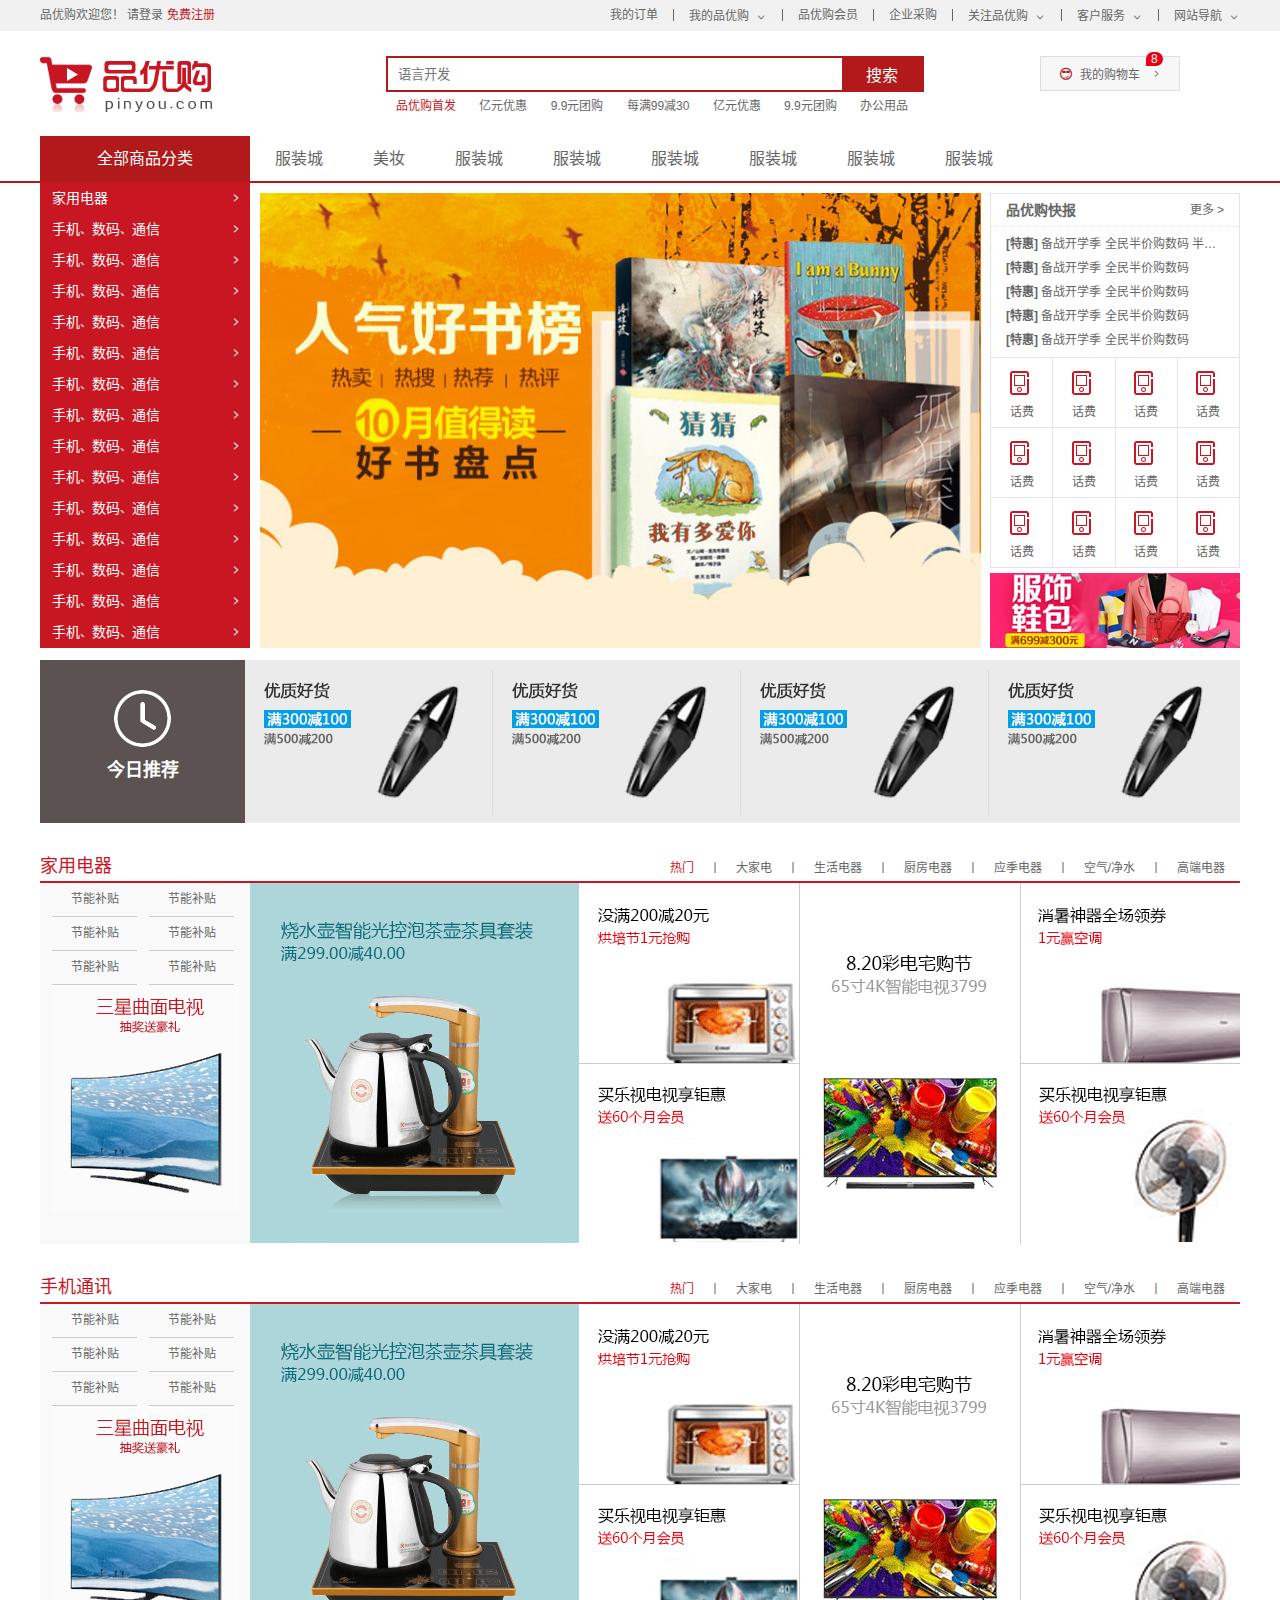
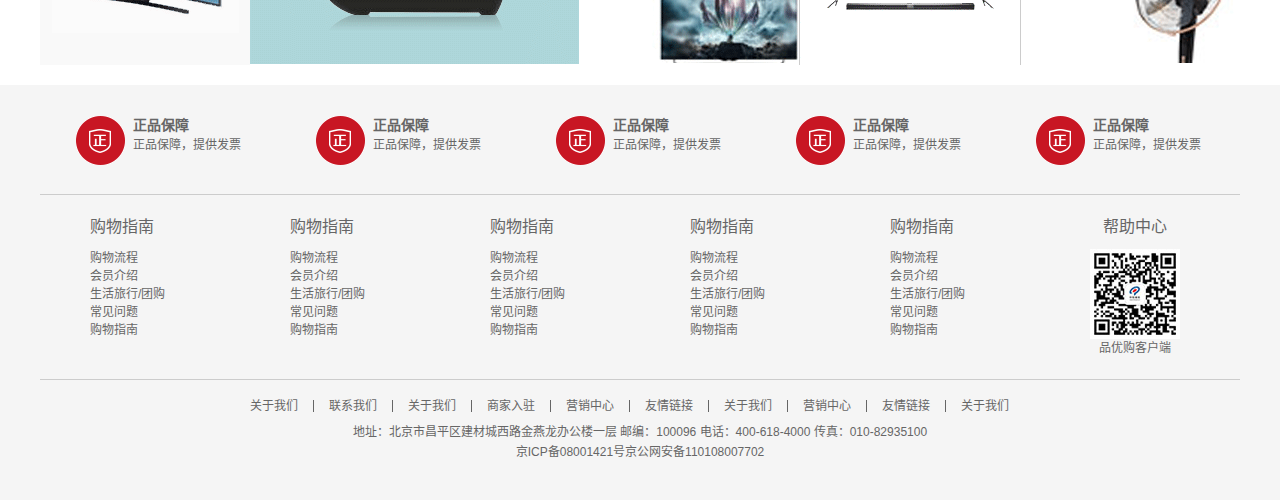
<file: index.html>
<!DOCTYPE html>
<html lang="zh-CN">
<head>
    <meta charset="UTF-8">
    <meta http-equiv="X-UA-Compatible" content="IE=edge">
    <meta name="viewport" content="width=device-width, initial-scale=1.0">
    <title>品优购商城-正品低价、品质保障、配送及时、轻松购物！</title>
    <meta name="description" content="品优购-专业的综合网上购物商城,销售家电、数码通讯、电脑、家居百货、服装服饰、母婴、图书、食品等数万个品牌优质商品.便捷、诚信的服务，为您提供愉悦的网上购物体验!">
    <meta name="Keywords" content="网上购物,网上商城,手机,笔记本,电脑,MP3,CD,VCD,DV,相机,数码,配件,手表,存储卡,品优购">
    <link rel="shortcut icon" href="favicon.ico" /> 
    <link rel="stylesheet" href="css/bass.css">
    <link rel="stylesheet" href="css/common.css">
    <link rel="stylesheet" href="css/index.css">
</head>
<body>
    <!-- 快捷导航模块 start -->
    <section class="shortcut">
        <div class="w">
            <div class="fl">
                <ul>
                    <li>品优购欢迎您！&nbsp;</li>
                    <li>
                        <a href="#">请登录&nbsp;</a><a href="#" class="style_red">免费注册</a>
                    </li>
                </ul>
            </div>
            <div class="fr">
                <ul>
                    <li>我的订单</li>
                    <li></li>
                    <li class="arrow-icon">我的品优购</li>
                    <li></li>
                    <li>品优购会员</li>
                    <li></li>
                    <li>企业采购</li>
                    <li></li>
                    <li class="arrow-icon">关注品优购</li>
                    <li></li>
                    <li class="arrow-icon">客户服务</li>
                    <li></li>
                    <li class="arrow-icon">网站导航</li>
                </ul>
            </div>
        </div>
    </section>
    <!-- 快捷导航模块 end -->
    <!-- header头部制作模块 start -->
    <header class="header w">
        <!-- logo制作 -->
        <div class="logo">
            <h1>
                <a href="index.html" title="品优购商城">品优购商城</a>
            </h1>
        </div>
        <!-- search搜索模块 -->
        <div class="search">
            <input type="search" name="" id="" placeholder="语言开发">
            <button>搜索</button>
        </div>
        <!-- hotwords模块制作 -->
        <div class="hotwords">
            <a href="#" class="style_red">品优购首发</a>
            <a href="#">亿元优惠</a>
            <a href="#">9.9元团购</a>
            <a href="#">每满99减30</a>
            <a href="#">亿元优惠</a>
            <a href="#">9.9元团购</a>
            <a href="#">办公用品</a>
        </div>
        <!-- shopcar购物车模块 -->
        <div class="shopcar">
            我的购物车
            <i class="count">8</i>
        </div>
    </header>
    <!-- header头部制作模块 end -->
    <!-- nav模块制作 start -->
    <nav class="nav">
        <div class="w">
            <div class="dropdown">
                <div class="dt">全部商品分类</div>
                <div class="dd">
                    <ul>
                        <li><a href="#">家用电器</a></li>
                        <li><a href="#">手机</a>、<a href="#">数码</a>、<a href="#">通信</a></li>
                        <li><a href="#">手机</a>、<a href="#">数码</a>、<a href="#">通信</a></li>
                        <li><a href="#">手机</a>、<a href="#">数码</a>、<a href="#">通信</a></li>
                        <li><a href="#">手机</a>、<a href="#">数码</a>、<a href="#">通信</a></li>
                        <li><a href="#">手机</a>、<a href="#">数码</a>、<a href="#">通信</a></li>
                        <li><a href="#">手机</a>、<a href="#">数码</a>、<a href="#">通信</a></li>
                        <li><a href="#">手机</a>、<a href="#">数码</a>、<a href="#">通信</a></li>
                        <li><a href="#">手机</a>、<a href="#">数码</a>、<a href="#">通信</a></li>
                        <li><a href="#">手机</a>、<a href="#">数码</a>、<a href="#">通信</a></li>
                        <li><a href="#">手机</a>、<a href="#">数码</a>、<a href="#">通信</a></li>
                        <li><a href="#">手机</a>、<a href="#">数码</a>、<a href="#">通信</a></li>
                        <li><a href="#">手机</a>、<a href="#">数码</a>、<a href="#">通信</a></li>
                        <li><a href="#">手机</a>、<a href="#">数码</a>、<a href="#">通信</a></li>
                        <li><a href="#">手机</a>、<a href="#">数码</a>、<a href="#">通信</a></li>
                    </ul>
                </div>
            </div>
            <div class="navitems">
                <ul>
                    <li><a href="#">服装城</a></li>
                    <li><a href="#">美妆</a></li>
                    <li><a href="#">服装城</a></li>
                    <li><a href="#">服装城</a></li>
                    <li><a href="#">服装城</a></li>
                    <li><a href="#">服装城</a></li>
                    <li><a href="#">服装城</a></li>
                    <li><a href="#">服装城</a></li>
                </ul>
            </div>
        </div>
    </nav>
    <!-- nav模块制作 end -->
    <!-- 首页专有的模块 main start -->
    <div class="w">
        <div class="main">
            <div class="focus">
                <ul>
                    <li><img src="uploads/banner1.jpg" alt=""></li>
                </ul>
            </div>
            <div class="newsflash">
                <div class="news">
                    <div class="news_hd">
                        <h5>品优购快报</h5>
                        <a href="#" class="more">更多 &gt;</a>
                    </div>
                    <div class="news_bd">
                        <ul>
                            <li><a href="#"><strong>[特惠]</strong> 备战开学季 全民半价购数码 半价购</a></li>
                            <li><a href="#"><strong>[特惠]</strong> 备战开学季 全民半价购数码</a></li>
                            <li><a href="#"><strong>[特惠]</strong> 备战开学季 全民半价购数码</a></li>
                            <li><a href="#"><strong>[特惠]</strong> 备战开学季 全民半价购数码</a></li>
                            <li><a href="#"><strong>[特惠]</strong> 备战开学季 全民半价购数码</a></li>
                        </ul>
                    </div>
                </div>
                <div class="lifeservice">
                    <ul>
                        <li>
                            <i></i>
                            <p>话费</p>
                        </li>
                        <li>
                            <i></i>
                            <p>话费</p>
                        </li>
                        <li>
                            <i></i>
                            <p>话费</p>
                        </li>
                        <li>
                            <i></i>
                            <p>话费</p>
                        </li>
                        <li>
                            <i></i>
                            <p>话费</p>
                        </li>
                        <li>
                            <i></i>
                            <p>话费</p>
                        </li>
                        <li>
                            <i></i>
                            <p>话费</p>
                        </li>
                        <li>
                            <i></i>
                            <p>话费</p>
                        </li>
                        <li>
                            <i></i>
                            <p>话费</p>
                        </li>
                        <li>
                            <i></i>
                            <p>话费</p>
                        </li>
                        <li>
                            <i></i>
                            <p>话费</p>
                        </li>
                        <li>
                            <i></i>
                            <p>话费</p>
                        </li>
                    </ul>
                </div>
                <div class="bargain">
                    <img src="uploads/ad.jpg" alt="">
                </div>
            </div>
        </div>
    </div>
    <!-- 首页专有的模块 main end -->
    <!-- 推荐模块 recom start -->
    <div class="w recom">
        <div class="recom_hd">
            <img src="images/clock.png" alt="">
            <h2>今日推荐</h2>
        </div>
        <div class="recom_bd">
            <ul>
                <li><img src="uploads/today01.png" alt=""></li>
                <li><img src="uploads/today01.png" alt=""></li>
                <li><img src="uploads/today01.png" alt=""></li>
                <li><img src="uploads/today01.png" alt=""></li>
            </ul>
        </div>
    </div>
    <!-- 推荐模块 recom end -->
    <!-- 楼层区域制作 start -->
    <div class="floor">
        <!-- 1楼家用电器层 -->
        <div class="w jiadian">
            <div class="box_hd">
                <h3>家用电器</h3>
                <div class="tab_list">
                    <ul>
                        <li><a href="#" class="style_red">热门</a>丨</li>
                        <li><a href="#">大家电</a>丨</li>
                        <li><a href="#">生活电器</a>丨</li>
                        <li><a href="#">厨房电器</a>丨</li>
                        <li><a href="#">应季电器</a>丨</li>
                        <li><a href="#">空气/净水</a>丨</li>
                        <li><a href="#">高端电器</a></li>
                    </ul>
                </div>
            </div>
            <div class="box_bd">
                <div class="tab_content">
                    <div class="tab_list_items">
                        <div class="col_210">
                            <ul>
                                <li><a href="#">节能补贴</a></li>
                                <li><a href="#">节能补贴</a></li>
                                <li><a href="#">节能补贴</a></li>
                                <li><a href="#">节能补贴</a></li>
                                <li><a href="#">节能补贴</a></li>
                                <li><a href="#">节能补贴</a></li>
                            </ul>
                            <a href="#"><img src="uploads/floor-1-1.png" alt=""></a>
                        </div>
                        <div class="col_329">
                            <a href="#"><img src="uploads/floor-1-b01.png" alt=""></a>
                        </div>
                        <div class="col_221">
                            <a href="#" class="bb"><img src="uploads/floor-1-2.png" alt=""></a>
                            <a href="#"><img src="uploads/floor-1-3.png" alt=""></a>
                        </div>
                        <div class="col_221">
                            <a href="#"><img src="uploads/floor-1-4.png" alt=""></a>

                        </div>
                        <div class="col_219">
                            <a href="#" class="bb"><img src="uploads/floor-1-5.png" alt=""></a>
                            <a href="#"><img src="uploads/floor-1-6.png" alt=""></a>

                        </div>
                    </div>
                </div>
                
            </div>
        </div>
        <!-- 2楼手机通讯层 -->
        <div class="w shouji">
            <div class="box_hd">
                <h3>手机通讯</h3>
                <div class="tab_list">
                    <ul>
                        <li><a href="#" class="style_red">热门</a>丨</li>
                        <li><a href="#">大家电</a>丨</li>
                        <li><a href="#">生活电器</a>丨</li>
                        <li><a href="#">厨房电器</a>丨</li>
                        <li><a href="#">应季电器</a>丨</li>
                        <li><a href="#">空气/净水</a>丨</li>
                        <li><a href="#">高端电器</a></li>
                    </ul>
                </div>
            </div>
            <div class="box_bd">
                <div class="tab_content">
                    <div class="tab_list_items">
                        <div class="col_210">
                            <ul>
                                <li><a href="#">节能补贴</a></li>
                                <li><a href="#">节能补贴</a></li>
                                <li><a href="#">节能补贴</a></li>
                                <li><a href="#">节能补贴</a></li>
                                <li><a href="#">节能补贴</a></li>
                                <li><a href="#">节能补贴</a></li>
                            </ul>
                            <a href="#"><img src="uploads/floor-1-1.png" alt=""></a>
                        </div>
                        <div class="col_329">
                            <a href="#"><img src="uploads/floor-1-b01.png" alt=""></a>
                        </div>
                        <div class="col_221">
                            <a href="#" class="bb"><img src="uploads/floor-1-2.png" alt=""></a>
                            <a href="#"><img src="uploads/floor-1-3.png" alt=""></a>
                        </div>
                        <div class="col_221">
                            <a href="#"><img src="uploads/floor-1-4.png" alt=""></a>

                        </div>
                        <div class="col_219">
                            <a href="#" class="bb"><img src="uploads/floor-1-5.png" alt=""></a>
                            <a href="#"><img src="uploads/floor-1-6.png" alt=""></a>

                        </div>
                    </div>
                </div>
                
            </div>
        </div>
    </div>
    <!-- 楼层区域制作 end -->
    <!-- 底部模块制作 start -->
    <footer class="footer">
        <div class="w">
            <div class="mod_service">
                <ul>
                    <li>
                        <h5></h5>
                        <div class="service_txt">
                            <h4>正品保障</h4>
                            <p>正品保障，提供发票</p>
                        </div>
                    </li>
                    <li>
                        <h5></h5>
                        <div class="service_txt">
                            <h4>正品保障</h4>
                            <p>正品保障，提供发票</p>
                        </div>
                    </li>
                    <li>
                        <h5></h5>
                        <div class="service_txt">
                            <h4>正品保障</h4>
                            <p>正品保障，提供发票</p>
                        </div>
                    </li>
                    <li>
                        <h5></h5>
                        <div class="service_txt">
                            <h4>正品保障</h4>
                            <p>正品保障，提供发票</p>
                        </div>
                    </li>
                    <li>
                        <h5></h5>
                        <div class="service_txt">
                            <h4>正品保障</h4>
                            <p>正品保障，提供发票</p>
                        </div>
                    </li>
                </ul>
            </div>
            <div class="mod_help">
                <dl>
                    <dt>购物指南</dt>
                    <dd><a href="#">购物流程</a></dd>
                    <dd><a href="#">会员介绍</a></dd>
                    <dd><a href="#">生活旅行/团购</a></dd>
                    <dd><a href="#">常见问题</a></dd>
                    <dd><a href="#">购物指南</a></dd>
                </dl>
                <dl>
                    <dt>购物指南</dt>
                    <dd><a href="#">购物流程</a></dd>
                    <dd><a href="#">会员介绍</a></dd>
                    <dd><a href="#">生活旅行/团购</a></dd>
                    <dd><a href="#">常见问题</a></dd>
                    <dd><a href="#">购物指南</a></dd>
                </dl>
                <dl>
                    <dt>购物指南</dt>
                    <dd><a href="#">购物流程</a></dd>
                    <dd><a href="#">会员介绍</a></dd>
                    <dd><a href="#">生活旅行/团购</a></dd>
                    <dd><a href="#">常见问题</a></dd>
                    <dd><a href="#">购物指南</a></dd>
                </dl>
                <dl>
                    <dt>购物指南</dt>
                    <dd><a href="#">购物流程</a></dd>
                    <dd><a href="#">会员介绍</a></dd>
                    <dd><a href="#">生活旅行/团购</a></dd>
                    <dd><a href="#">常见问题</a></dd>
                    <dd><a href="#">购物指南</a></dd>
                </dl>
                <dl>
                    <dt>购物指南</dt>
                    <dd><a href="#">购物流程</a></dd>
                    <dd><a href="#">会员介绍</a></dd>
                    <dd><a href="#">生活旅行/团购</a></dd>
                    <dd><a href="#">常见问题</a></dd>
                    <dd><a href="#">购物指南</a></dd>
                </dl>
                <dl>
                    <dt>帮助中心</dt>
                    <dd>
                        <img src="images/wx_cz.jpg" alt="">
                        品优购客户端
                    </dd>
                </dl>
            </div>
            <div class="mod_copyright">
                <div class="links">
                    <ul>
                        <li><a href="#">关于我们</a></li>
                        <li></li>
                        <li><a href="#">联系我们</a></li>
                        <li></li>
                        <li><a href="#">关于我们</a></li>
                        <li></li>
                        <li><a href="#">商家入驻</a></li>
                        <li></li>
                        <li><a href="#">营销中心</a></li>
                        <li></li>
                        <li><a href="#">友情链接</a></li>
                        <li></li>
                        <li><a href="#">关于我们</a></li>
                        <li></li>
                        <li><a href="#">营销中心</a></li>
                        <li></li>
                        <li><a href="#">友情链接</a></li>
                        <li></li>
                        <li><a href="#">关于我们</a></li>
                    </ul>
                </div>
                <div class="copyright">
                    地址：北京市昌平区建材城西路金燕龙办公楼一层 邮编：100096 电话：400-618-4000 传真：010-82935100 <br>
                    京ICP备08001421号京公网安备110108007702
                </div>
            </div>
        </div>
    </footer>
    <!-- 底部模块制作 end -->
</body>
</html>
</file>
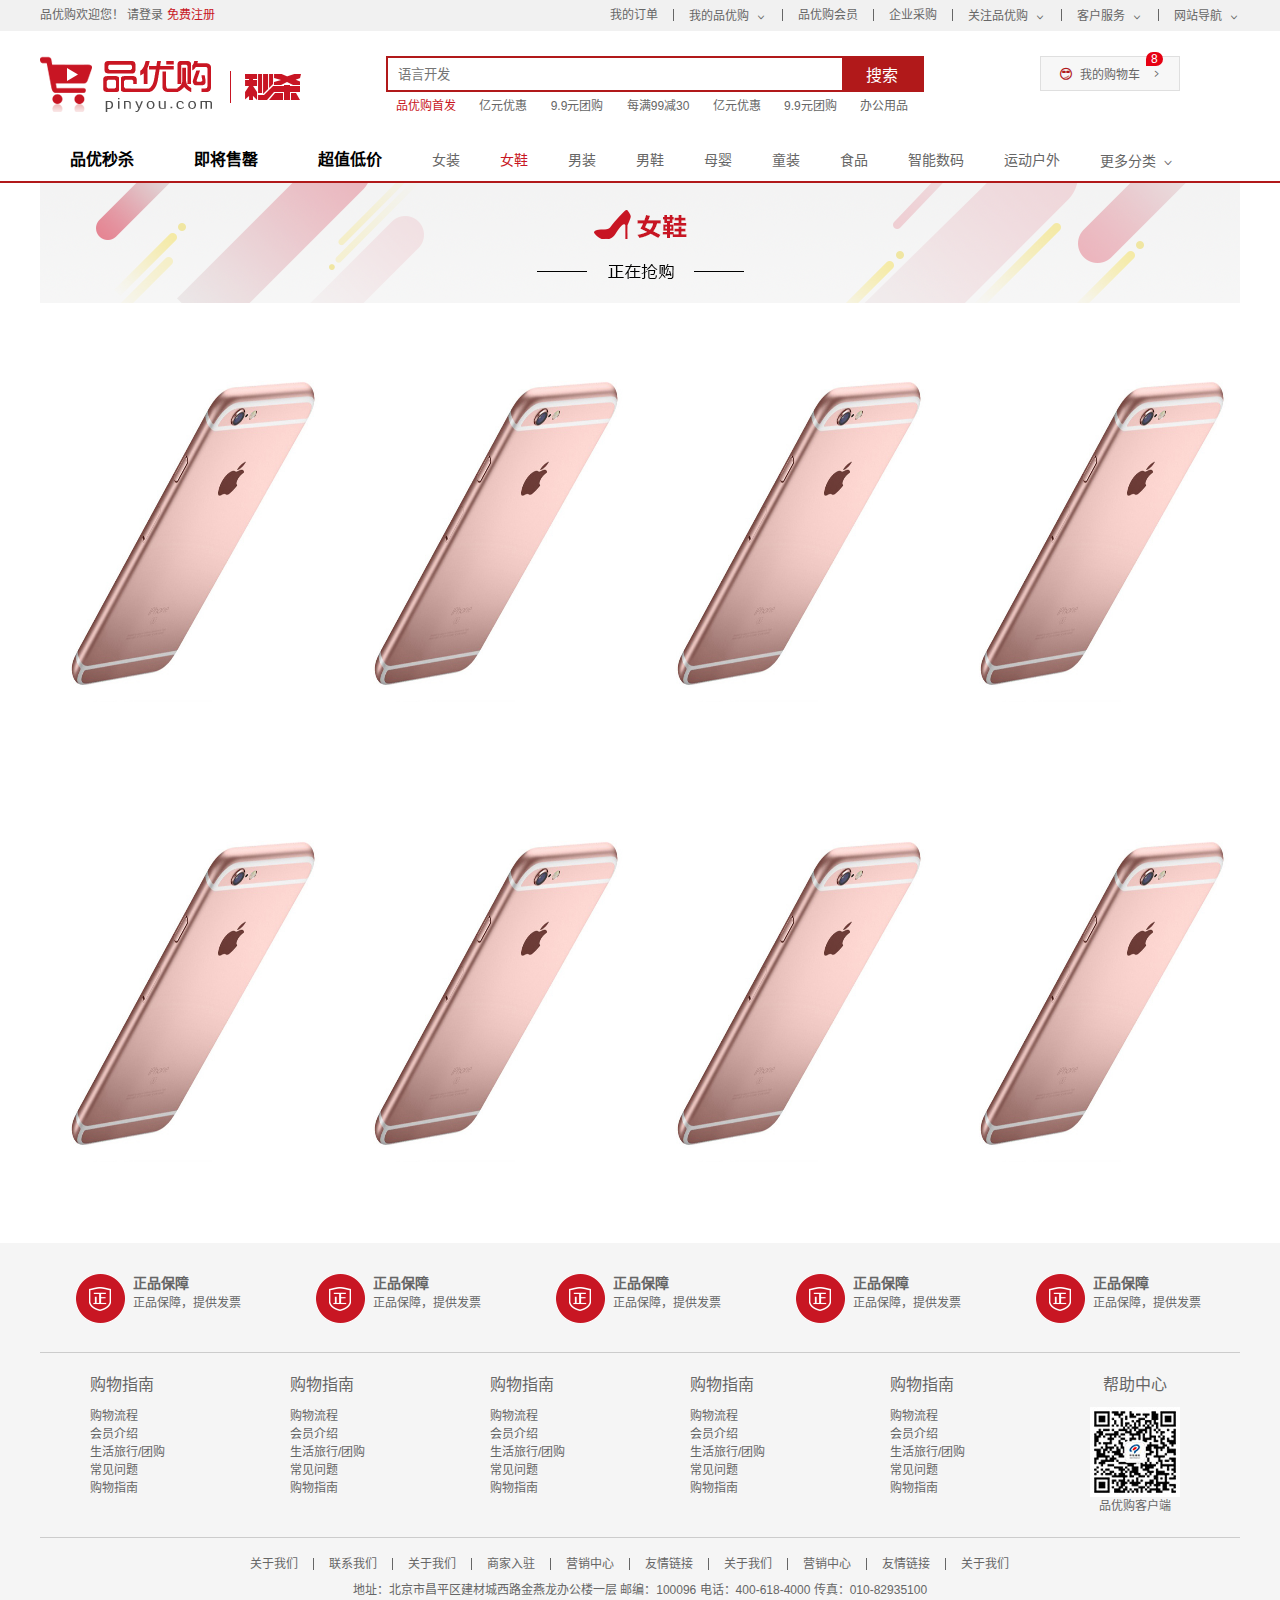
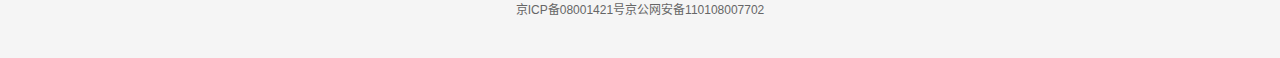
<file: list.html>
<!DOCTYPE html>
<html lang="zh-CN">
<head>
    <meta charset="UTF-8">
    <meta http-equiv="X-UA-Compatible" content="IE=edge">
    <meta name="viewport" content="width=device-width, initial-scale=1.0">
    <title>列表页-正品低价、品质保障、配送及时、轻松购物！</title>
    <meta name="description" content="品优购-专业的综合网上购物商城,销售家电、数码通讯、电脑、家居百货、服装服饰、母婴、图书、食品等数万个品牌优质商品.便捷、诚信的服务，为您提供愉悦的网上购物体验!">
    <meta name="Keywords" content="网上购物,网上商城,手机,笔记本,电脑,MP3,CD,VCD,DV,相机,数码,配件,手表,存储卡,品优购">
    <link rel="shortcut icon" href="favicon.ico" /> 
    <link rel="stylesheet" href="css/bass.css">
    <link rel="stylesheet" href="css/common.css">
    <link rel="stylesheet" href="css/list.css">
</head>
<body>
    <!-- 快捷导航模块 start -->
    <section class="shortcut">
        <div class="w">
            <div class="fl">
                <ul>
                    <li>品优购欢迎您！&nbsp;</li>
                    <li>
                        <a href="#">请登录&nbsp;</a><a href="#" class="style_red">免费注册</a>
                    </li>
                </ul>
            </div>
            <div class="fr">
                <ul>
                    <li>我的订单</li>
                    <li></li>
                    <li class="arrow-icon">我的品优购</li>
                    <li></li>
                    <li>品优购会员</li>
                    <li></li>
                    <li>企业采购</li>
                    <li></li>
                    <li class="arrow-icon">关注品优购</li>
                    <li></li>
                    <li class="arrow-icon">客户服务</li>
                    <li></li>
                    <li class="arrow-icon">网站导航</li>
                </ul>
            </div>
        </div>
    </section>
    <!-- 快捷导航模块 end -->
    <!-- header头部制作模块 start -->
    <header class="header w">
        <!-- logo制作 -->
        <div class="logo">
            <h1>
                <a href="index.html" title="品优购商城">品优购商城</a>
            </h1>
        </div>
        <!-- 列表页秒杀模块 -->
        <div class="sk">
            <img src="uploads/secKill_03.png" alt="">
        </div>
        <!-- search搜索模块 -->
        <div class="search">
            <input type="search" name="" id="" placeholder="语言开发">
            <button>搜索</button>
        </div>
        <!-- hotwords模块制作 -->
        <div class="hotwords">
            <a href="#" class="style_red">品优购首发</a>
            <a href="#">亿元优惠</a>
            <a href="#">9.9元团购</a>
            <a href="#">每满99减30</a>
            <a href="#">亿元优惠</a>
            <a href="#">9.9元团购</a>
            <a href="#">办公用品</a>
        </div>
        <!-- shopcar购物车模块 -->
        <div class="shopcar">
            我的购物车
            <i class="count">8</i>
        </div>
    </header>
    <!-- header头部制作模块 end -->
    <!-- nav模块制作 start -->
    <nav class="nav">
        <div class="w">
            <div class="sk_list">
                <ul>
                    <li><a href="#">品优秒杀</a></li>
                    <li><a href="#">即将售罄</a></li>
                    <li><a href="#">超值低价</a></li>
                </ul>
            </div>
            <div class="sk_con">
                <ul>
                    <li><a href="#">女装</a></li>
                    <li><a href="#" class="style_red">女鞋</a></li>
                    <li><a href="#">男装</a></li>
                    <li><a href="#">男鞋</a></li>
                    <li><a href="#">母婴</a></li>
                    <li><a href="#">童装</a></li>
                    <li><a href="#">食品</a></li>
                    <li><a href="#">智能数码</a></li>
                    <li><a href="#">运动户外</a></li>
                    <li><a href="#">更多分类</a></li>
                </ul>
            </div>
        </div>
    </nav>
    <!-- nav模块制作 end -->
    <!-- 列表页主体 start -->
    <div class="w sk_container">
        <div class="sk_hd">
            <img src="uploads/bg_03.png" alt="">
        </div>
        <div class="sk_bd">
            <ul class="clearfix">
                <li><img src="uploads/b1.png" alt=""></li>
                <li><img src="uploads/b1.png" alt=""></li>
                <li><img src="uploads/b1.png" alt=""></li>
                <li><img src="uploads/b1.png" alt=""></li>
                <li><img src="uploads/b1.png" alt=""></li>
                <li><img src="uploads/b1.png" alt=""></li>
                <li><img src="uploads/b1.png" alt=""></li>
                <li><img src="uploads/b1.png" alt=""></li>
            </ul>
        </div>
    </div>
    <!-- 列表页主体 end -->
    <!-- 底部模块制作 start -->
    <footer class="footer">
        <div class="w">
            <div class="mod_service">
                <ul>
                    <li>
                        <h5></h5>
                        <div class="service_txt">
                            <h4>正品保障</h4>
                            <p>正品保障，提供发票</p>
                        </div>
                    </li>
                    <li>
                        <h5></h5>
                        <div class="service_txt">
                            <h4>正品保障</h4>
                            <p>正品保障，提供发票</p>
                        </div>
                    </li>
                    <li>
                        <h5></h5>
                        <div class="service_txt">
                            <h4>正品保障</h4>
                            <p>正品保障，提供发票</p>
                        </div>
                    </li>
                    <li>
                        <h5></h5>
                        <div class="service_txt">
                            <h4>正品保障</h4>
                            <p>正品保障，提供发票</p>
                        </div>
                    </li>
                    <li>
                        <h5></h5>
                        <div class="service_txt">
                            <h4>正品保障</h4>
                            <p>正品保障，提供发票</p>
                        </div>
                    </li>
                </ul>
            </div>
            <div class="mod_help">
                <dl>
                    <dt>购物指南</dt>
                    <dd><a href="#">购物流程</a></dd>
                    <dd><a href="#">会员介绍</a></dd>
                    <dd><a href="#">生活旅行/团购</a></dd>
                    <dd><a href="#">常见问题</a></dd>
                    <dd><a href="#">购物指南</a></dd>
                </dl>
                <dl>
                    <dt>购物指南</dt>
                    <dd><a href="#">购物流程</a></dd>
                    <dd><a href="#">会员介绍</a></dd>
                    <dd><a href="#">生活旅行/团购</a></dd>
                    <dd><a href="#">常见问题</a></dd>
                    <dd><a href="#">购物指南</a></dd>
                </dl>
                <dl>
                    <dt>购物指南</dt>
                    <dd><a href="#">购物流程</a></dd>
                    <dd><a href="#">会员介绍</a></dd>
                    <dd><a href="#">生活旅行/团购</a></dd>
                    <dd><a href="#">常见问题</a></dd>
                    <dd><a href="#">购物指南</a></dd>
                </dl>
                <dl>
                    <dt>购物指南</dt>
                    <dd><a href="#">购物流程</a></dd>
                    <dd><a href="#">会员介绍</a></dd>
                    <dd><a href="#">生活旅行/团购</a></dd>
                    <dd><a href="#">常见问题</a></dd>
                    <dd><a href="#">购物指南</a></dd>
                </dl>
                <dl>
                    <dt>购物指南</dt>
                    <dd><a href="#">购物流程</a></dd>
                    <dd><a href="#">会员介绍</a></dd>
                    <dd><a href="#">生活旅行/团购</a></dd>
                    <dd><a href="#">常见问题</a></dd>
                    <dd><a href="#">购物指南</a></dd>
                </dl>
                <dl>
                    <dt>帮助中心</dt>
                    <dd>
                        <img src="images/wx_cz.jpg" alt="">
                        品优购客户端
                    </dd>
                </dl>
            </div>
            <div class="mod_copyright">
                <div class="links">
                    <ul>
                        <li><a href="#">关于我们</a></li>
                        <li></li>
                        <li><a href="#">联系我们</a></li>
                        <li></li>
                        <li><a href="#">关于我们</a></li>
                        <li></li>
                        <li><a href="#">商家入驻</a></li>
                        <li></li>
                        <li><a href="#">营销中心</a></li>
                        <li></li>
                        <li><a href="#">友情链接</a></li>
                        <li></li>
                        <li><a href="#">关于我们</a></li>
                        <li></li>
                        <li><a href="#">营销中心</a></li>
                        <li></li>
                        <li><a href="#">友情链接</a></li>
                        <li></li>
                        <li><a href="#">关于我们</a></li>
                    </ul>
                </div>
                <div class="copyright">
                    地址：北京市昌平区建材城西路金燕龙办公楼一层 邮编：100096 电话：400-618-4000 传真：010-82935100 <br>
                    京ICP备08001421号京公网安备110108007702
                </div>
            </div>
        </div>
    </footer>
    <!-- 底部模块制作 end -->
</body>
</html>
</file>
<file: css/bass.css>
﻿/*清除元素默认的内外边距  */
* {
    margin: 0;
    padding: 0;
    /* css3盒子模型 */
    box-sizing: border-box;
}
/*让所有斜体 不倾斜*/
em,
i {
    font-style: normal;
}
/*去掉列表前面的小点*/
li {
    list-style: none;
}
/*图片没有边框   去掉图片底侧的空白缝隙*/
img {
    border: 0;  /*ie6*/
    vertical-align: middle;
}
/*让button 按钮 变成小手*/
button {
    cursor: pointer;
}
/*取消链接的下划线*/
a {
    color: #666;
    text-decoration: none;
}

a:hover {
    color: #e33333;
}

button,
input {
    font-family: 'Microsoft YaHei', 'Heiti SC', tahoma, arial, 'Hiragino Sans GB', \\5B8B\4F53, sans-serif;
    border: 0;
    outline: none;
}

body {
    background-color: #fff;
    font: 12px/1.5 'Microsoft YaHei', 'Heiti SC', tahoma, arial, 'Hiragino Sans GB', \\5B8B\4F53, sans-serif;
    color: #666
}

.hide,
.none {
    display: none;
}
/*清除浮动*/
.clearfix:after {
    visibility: hidden;
    clear: both;
    display: block;
    content: ".";
    height: 0
}

.clearfix {
    *zoom: 1
}
</file>
<file: css/common.css>
/* 声明字体图标 */
@font-face {
    font-family: 'icomoon';
    src:url('../fonts/icomoon.eot?3a2xdr');
    src:url('../fonts/icomoon.eot?3a2xdr#iefix') format('embedded-opentype'),
      url('../fonts/icomoon.ttf?3a2xdr') format('truetype'),
      url('../fonts/icomoon.woff?3a2xdr') format('woff'),
      url('../fonts/icomoon.svg?3a2xdr#icomoon') format('svg');
    font-weight: normal;
    font-style: normal;
  }
/* 版心 */
.w{
    width: 1200px;
    margin: 0 auto;
}
.fl{
    float: left;
}
.fr{
    float: right;
}
.style_red{
    color: #c81623;
}
/* 快捷导航模块 */
.shortcut{
    height: 31px;
    line-height: 31px;
    background-color: #f1f1f1;
}
.shortcut ul li{
    float: left;
}
.shortcut .fr ul li:nth-child(even){
    width: 1px;
    height: 12px;
    background-color:#666;
    margin: 9px 15px 0px;
}
.arrow-icon::after{
    content: "\ea52";
    font-family: 'icomoon';
    margin-left: 6px;
}

/* header头部制作模块 */
.header{
    position: relative;
    height: 105px;
}
.logo{
    position: absolute;
    top: 25px;
    width: 175px;
    height: 56px;
}
.logo a{
    width: 175px;
    height: 56px;
    display: block;
    background: url(../images/logo.png) no-repeat;
    font-size: 0;
}
.search{
    position: absolute;
    left: 346px;
    top: 25px;
    width: 538px;
    height: 36px;
    border: 2px solid #b1191a;
}
.search input{
    float: left;
    width: 454px;
    height: 32px;
    padding-left: 10px;
}
.search button{
    float: left;
    width: 80px;
    height: 32px;
    background-color: #b1191a;
    font-size: 16px;
    color: #fff;
}
.hotwords{
    position: absolute;
    top: 66px;
    left: 346px;
}
.hotwords a{
    margin: 0 10px;
}
.shopcar{
    position: absolute;
    top: 25px;
    right: 60px;
    width: 140px;
    height: 35px;
    line-height: 35px;
    text-align: center;
    border: 1px solid #dfdfdf;
    background-color: #f7f7f7;
}
.shopcar::before{
    content: "\e9eb";
    font-family: 'icomoon';
    margin-right: 5px;
    color: #b1191a;
}
.shopcar::after{
    content: "\ea50";
    font-family: 'icomoon';
    margin-left: 5px;
}
.count{
    position: absolute;
    top: -5px;
    left: 105px;
    padding: 0 5px;
    height: 14px;
    line-height: 14px;
    color: #fff;
    background-color: #e60012;
    border-radius: 7px 7px 7px 0;
}
/* nav模块制作 */
.nav{
    height: 47px;
    border-bottom: 2px solid #b1191a;
}
.nav .dropdown{
    float: left;
    width: 210px;
    height: 45px;
    background-color: #b1191a
}
.nav .navitems{
    float: left;
}
.dropdown .dt{
    width: 100%;
    height: 100%;
    line-height: 45px;
    text-align: center;
    font-size: 16px;
    color: #fff;
}
.dropdown .dd{
    /* display: none; */
    width: 210px;
    height: 465px;
    background-color: #c81623;
    margin-top: 2px;
}
.dropdown .dd ul li{
    height: 31px;
    line-height: 31px;
    color: #fff;
    margin-left: 2px;
    padding-left: 10px;
}
.dropdown .dd ul li:hover{
    background-color: #fff;
}
.dropdown .dd ul li::after{
    
    float: right;
    margin-right: 10px;
    font-size: 14px;
    font-family: 'icomoon';
    content: "\ea50";
}
.dropdown .dd ul li a{
    color: #fff;
    font-size: 14px;
}
.dropdown .dd ul li:hover a{
    color: #c81623;
}
.navitems ul li{
    float: left;
    height: 45px;
}
.navitems ul li a{
    display: block;
    height: 45px;
    line-height: 45px;
    font-size: 16px;
    padding: 0 25px;
}
/* 底部模块制作 */
.footer{
    height: 415px;
    background-color: #f5f5f5;
    padding-top: 30px;
    margin-top: 20px;
}
.mod_service{
    height: 80px;
    border-bottom: 1px solid #ccc;
}
.mod_service ul li{
    float: left;
    width: 240px;
    height: 50px;
    padding-left: 35px;
}
.mod_service ul li h5{
    margin-right: 8px;
    float: left;
    width: 50px;
    height: 50px;
    background: url(../images/icons.png) no-repeat -252px -2px;
}
.service_txt h4{
    font-size: 14px;
}
.service_txt p{
    font-size: 12px;
}
.mod_help{
    height: 185px;
    border-bottom: 1px solid #ccc;
    padding-top: 20px;
    padding-left: 50px;
}

.mod_help dl{
    float: left;
    width: 200px;
}
.mod_help dl:last-child{
    width: 90px;
    text-align: center;
}
.mod_help dl dt{
    font-size: 16px;
    margin-bottom: 10px;
}
.mod_copyright{
    text-align: center;
    margin-top: 20px;
}
.links{
    height: 12px;
    line-height: 12px;
    /* background-color: skyblue;  */
    width: 780px;
    margin: 10px auto;
}

.links ul li{
    float:left;
}

.links ul li:nth-child(even){
    width: 1px;
    height: 12px;
    background-color:#666;
    margin: 0px 15px;
}
.copyright{
    line-height: 20px;
}
</file>
<file: css/index.css>
.main{
    width: 980px;
    height: 455px;
    margin-left: 220px;
    margin-top: 10px;
}
.focus{
    float: left;
    width: 721px;
    height: 455px;
    /* background-color: pink; */
}
.focus ul li img{
    width: 721px;
    height: 455px;
}
.newsflash{
    float: right;
    width: 250px;
    height: 455px;
}
.news{
    height: 165px;
    border: 1px solid #e4e4e4;
}
.news_hd{
    height: 33px;
    line-height: 33px;
    border-bottom: 1px dotted #e4e4e4;
    padding: 0 15px;
}
.news_hd h5{
    float: left;
    font-size: 14px;
}
.news_hd .more{
    float: right;
}
.news_bd{
    margin: 5px 15px 0;
    
}
.news_bd ul li{
    height: 24px;
    line-height: 24px;
    overflow: hidden;
    white-space:nowrap;
    text-overflow:ellipsis;
}
.lifeservice{
    height: 210px;
    border-left: 1px solid #e4e4e4;

}
.lifeservice ul li{
    float: left;
    width: 25%;
    height: 70px;
    border-right: 1px solid #e4e4e4;
    border-bottom: 1px solid #e4e4e4;
    text-align: center;
}
.lifeservice ul li i{
    display: inline-block;
    width: 24px;
    height: 28px;
    /* background-color: pink; */
    margin-top: 12px;
    background: url(../images/icons.png) no-repeat -19px -15px;
}
.bargain{
    margin-top: 5px;
}
/* 推荐模块 recom */
.recom{
    height: 163px;
    background-color: #ebebeb;
    margin-top: 12px;
}
.recom_hd{
    float: left;
    width: 205px;
    height: 100%;
    background-color: #5c5251;
    text-align: center;
    padding-top: 30px;
}
.recom_hd h2{
    color: #fff;
    margin-top: 10px;
}
.recom_bd{
    float: left;
}
.recom_bd ul li{
    float: left;
    position: relative;
}
.recom_bd ul li img{
    width: 248px;
    height: 163px;
}
.recom_bd ul li:nth-child(-n+3):after{
    content: "";
    position: absolute;
    right: 0;
    top: 10px;
    width: 1px;
    height: 145px;
    background-color: #ddd;
}
/* 1楼家用电器层 */
.box_hd{
    height: 30px;
    border-bottom: 2px solid #c81623;
    margin-top: 30px;
}
.box_hd h3{
    float: left;
    font-size: 18px;
    color: #c81623;
    font-weight: normal;
}
.tab_list{
    float: right;
    line-height: 30px;
}
.tab_list ul li{
    float: left;
}
.tab_list ul li a{
    margin: 0 15px;
}
.box_bd{
    height: 361px;
    /* background-color: skyblue; */
}
.tab_list_items>div{
    float: left;
    height: 361px;
}
.col_210{
    width: 210px;
    background-color: #f9f9f9;
    text-align: center;
}
.col_210 ul li{
    float: left;
    width: 85px;
    height: 34px;
    border-bottom: 1px solid #ccc;
    line-height: 33px;
    text-align: center;
    margin-left:12px;
}
.col_329{
    width: 329px;
}
.col_221{
    width: 221px;
    border-right: 1px solid #ccc;
}
.col_219{
    width: 219px;
}
.bb{
    display: block;
    border-bottom: 1px solid #ccc;
}
</file>
<file: css/list.css>
.nav{
    overflow: hidden;
}
.sk{
    position: absolute;
    border-left: 1px solid #c81523;
    left: 190px;
    top: 40px;
    padding: 3px 14px;
}
.sk_list{
    float: left;
}
.sk_list ul li{
    float: left;
}
.sk_list ul li a{
    display: block;
    line-height: 47px;
    font-size: 16px;
    font-weight: 700;
    color: #000;
    padding: 0 30px;
}
.sk_con{
    float: left;
}
.sk_con ul li{
    float: left;
}
.sk_con ul li a{
    display: block;
    line-height: 49px;
    font-size: 14px;
    padding: 0 20px;
}
.sk_con ul li:last-child a::after{
    font-family: 'icomoon';
    content: '\ea52';
    margin-left: 5px;
}
.sk_bd ul li{
    overflow: hidden;
    float: left;
    margin-right: 13px;
    width: 290px;
    height: 460px;
    border: 1px solid transparent;
}
.sk_bd ul li img{
    width: 290px;
    height: 460px;
}
.sk_bd ul li:nth-child(4n){
    margin-right: 0;

}
.sk_bd ul li:hover{
    border: 1px solid #c81523;
}
</file>
